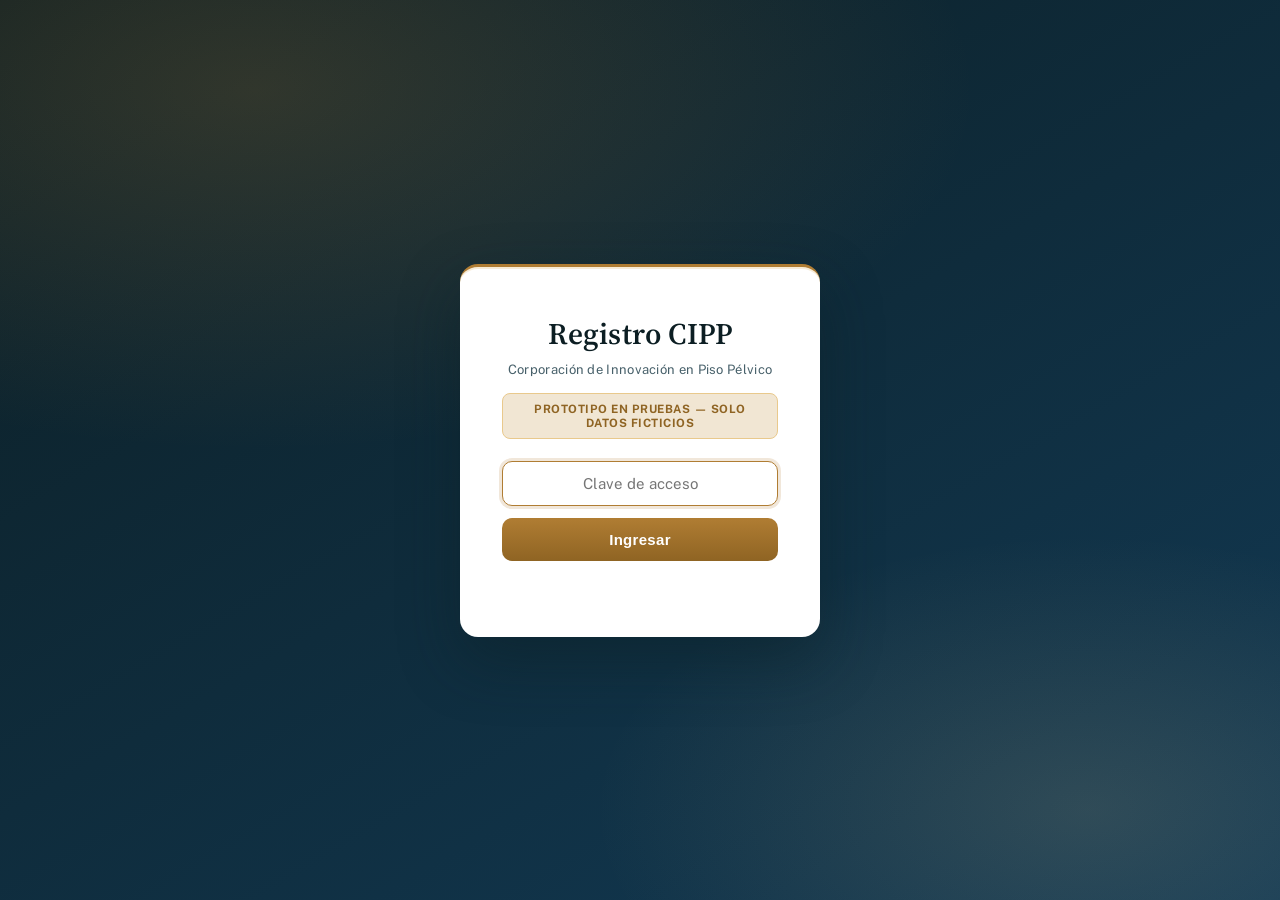
<file: index.html>
<!DOCTYPE html>
<html lang="es">
<head>
<meta charset="UTF-8">
<meta name="viewport" content="width=device-width, initial-scale=1.0">
<title>Registro CIPP — Prototipo</title>
<link rel="preconnect" href="https://fonts.googleapis.com">
<link rel="preconnect" href="https://fonts.gstatic.com" crossorigin>
<link href="https://fonts.googleapis.com/css2?family=Source+Serif+4:opsz,wght@8..60,400;8..60,500;8..60,600;8..60,700&family=Public+Sans:wght@400;500;600;700&display=swap" rel="stylesheet">
<link rel="stylesheet" href="styles.css?v=6">
</head>
<body>
<div id="gate">
  <div class="gate-box">
    <h1>Registro CIPP</h1>
    <p class="gate-sub">Corporación de Innovación en Piso Pélvico</p>
    <p class="gate-warn">PROTOTIPO EN PRUEBAS — SOLO DATOS FICTICIOS</p>
    <form id="gate-form">
      <input type="password" id="gate-pass" placeholder="Clave de acceso" autocomplete="current-password" autofocus>
      <button type="submit">Ingresar</button>
    </form>
    <p id="gate-error" class="gate-error"></p>
  </div>
</div>
<div id="app" class="hidden">
  <header>
    <div class="header-inner">
      <h1>Registro CIPP</h1>
      <span class="badge">PROTOTIPO — DATOS FICTICIOS</span>
      <nav>
        <button id="nav-home" class="nav-btn">Inicio</button>
        <button id="nav-export" class="nav-btn">Exportar</button>
        <button id="nav-import" class="nav-btn">Importar</button>
        <button id="nav-lock" class="nav-btn">Bloquear</button>
      </nav>
    </div>
  </header>
  <main id="main"></main>
  <footer>Réplica funcional del registro REDCap CIPP (PID 27) — estructura idéntica, sin datos reales de pacientes.</footer>
</div>
<input type="file" id="import-file" accept=".json" class="hidden">
<script src="dictionary.js?v=6"></script>
<script src="app.js?v=6"></script>
</body>
</html>
</file>
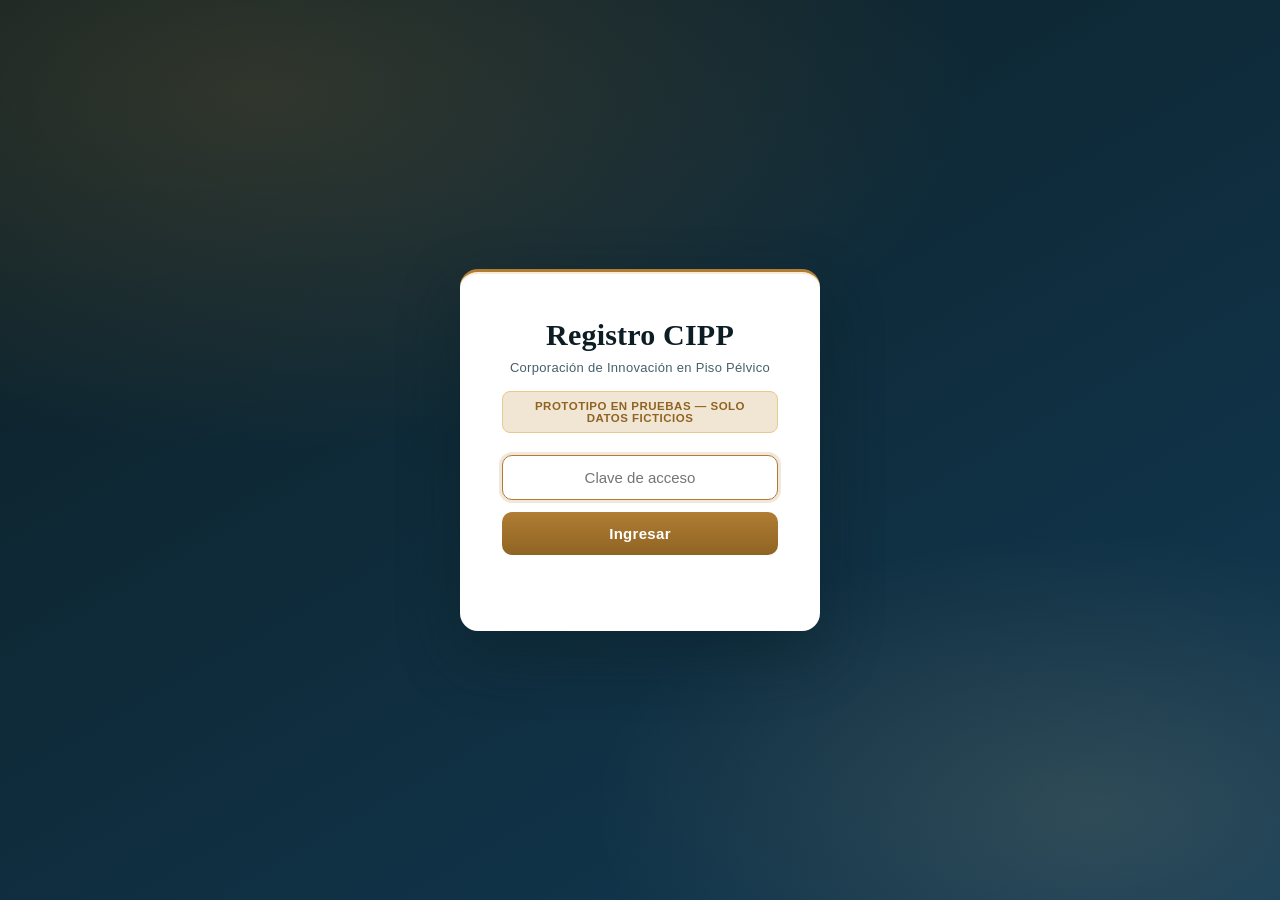
<file: 1-index.html>
<!DOCTYPE html>
<html lang="es">
<head>
<meta charset="UTF-8">
<meta name="viewport" content="width=device-width, initial-scale=1.0">
<title>Registro CIPP — Prototipo</title>
<link rel="stylesheet" href="styles.css?v=4">
</head>
<body>
<div id="gate">
  <div class="gate-box">
    <h1>Registro CIPP</h1>
    <p class="gate-sub">Corporación de Innovación en Piso Pélvico</p>
    <p class="gate-warn">PROTOTIPO EN PRUEBAS — SOLO DATOS FICTICIOS</p>
    <form id="gate-form">
      <input type="password" id="gate-pass" placeholder="Clave de acceso" autocomplete="current-password" autofocus>
      <button type="submit">Ingresar</button>
    </form>
    <p id="gate-error" class="gate-error"></p>
  </div>
</div>
<div id="app" class="hidden">
  <header>
    <div class="header-inner">
      <h1>Registro CIPP</h1>
      <span class="badge">PROTOTIPO — DATOS FICTICIOS</span>
      <nav>
        <button id="nav-home" class="nav-btn">Inicio</button>
        <button id="nav-export" class="nav-btn">Exportar</button>
        <button id="nav-import" class="nav-btn">Importar</button>
        <button id="nav-lock" class="nav-btn">Bloquear</button>
      </nav>
    </div>
  </header>
  <main id="main"></main>
  <footer>Réplica funcional del registro REDCap CIPP (PID 27) — estructura idéntica, sin datos reales de pacientes.</footer>
</div>
<input type="file" id="import-file" accept=".json" class="hidden">
<script src="dictionary.js?v=4"></script>
<script src="app.js?v=4"></script>
</body>
</html>
</file>
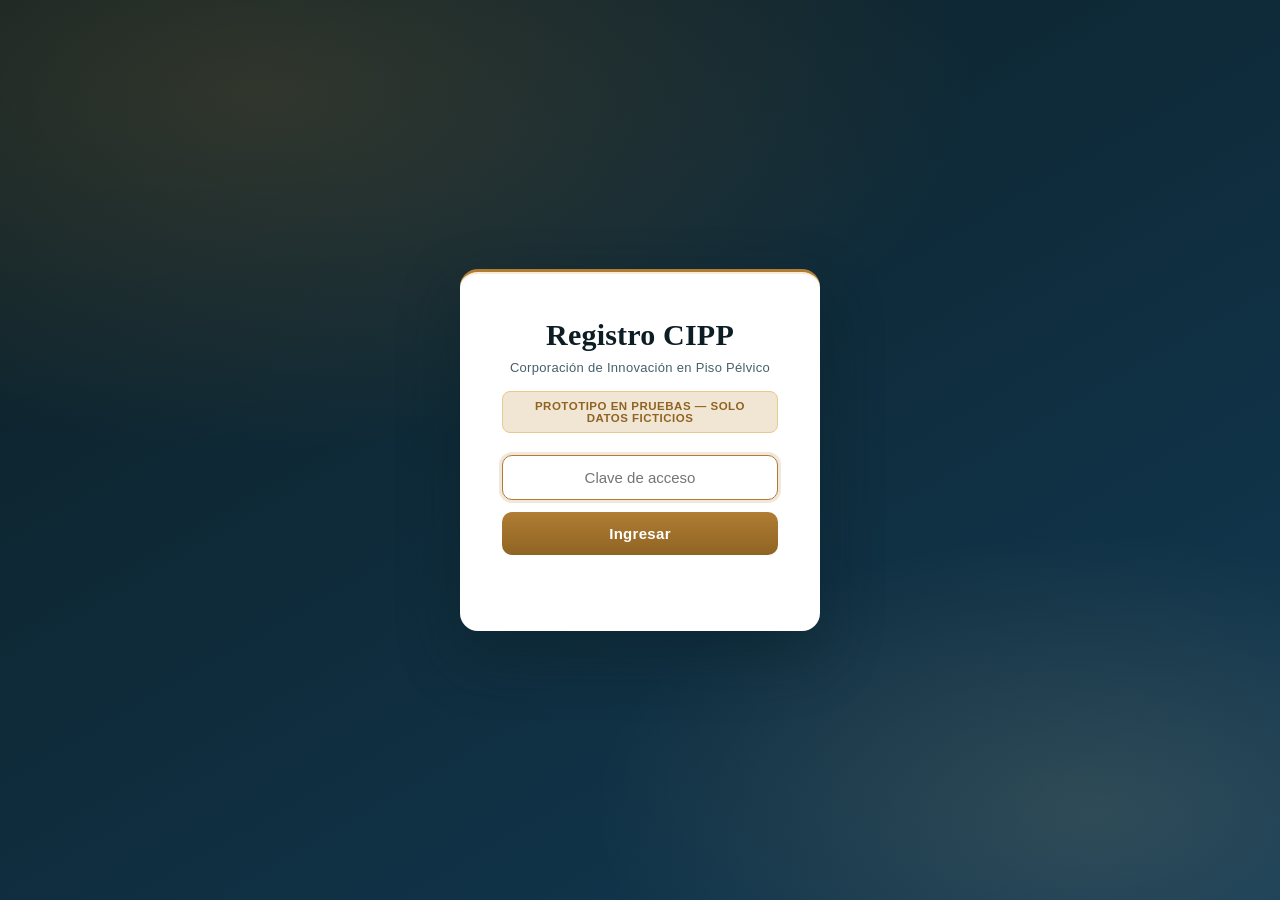
<file: 13-index.html>
<!DOCTYPE html>
<html lang="es">
<head>
<meta charset="UTF-8">
<meta name="viewport" content="width=device-width, initial-scale=1.0">
<title>Registro CIPP — Prototipo</title>
<link rel="stylesheet" href="styles.css?v=5">
</head>
<body>
<div id="gate">
  <div class="gate-box">
    <h1>Registro CIPP</h1>
    <p class="gate-sub">Corporación de Innovación en Piso Pélvico</p>
    <p class="gate-warn">PROTOTIPO EN PRUEBAS — SOLO DATOS FICTICIOS</p>
    <form id="gate-form">
      <input type="password" id="gate-pass" placeholder="Clave de acceso" autocomplete="current-password" autofocus>
      <button type="submit">Ingresar</button>
    </form>
    <p id="gate-error" class="gate-error"></p>
  </div>
</div>
<div id="app" class="hidden">
  <header>
    <div class="header-inner">
      <h1>Registro CIPP</h1>
      <span class="badge">PROTOTIPO — DATOS FICTICIOS</span>
      <nav>
        <button id="nav-home" class="nav-btn">Inicio</button>
        <button id="nav-export" class="nav-btn">Exportar</button>
        <button id="nav-import" class="nav-btn">Importar</button>
        <button id="nav-lock" class="nav-btn">Bloquear</button>
      </nav>
    </div>
  </header>
  <main id="main"></main>
  <footer>Réplica funcional del registro REDCap CIPP (PID 27) — estructura idéntica, sin datos reales de pacientes.</footer>
</div>
<input type="file" id="import-file" accept=".json" class="hidden">
<script src="dictionary.js?v=5"></script>
<script src="app.js?v=5"></script>
</body>
</html>
</file>
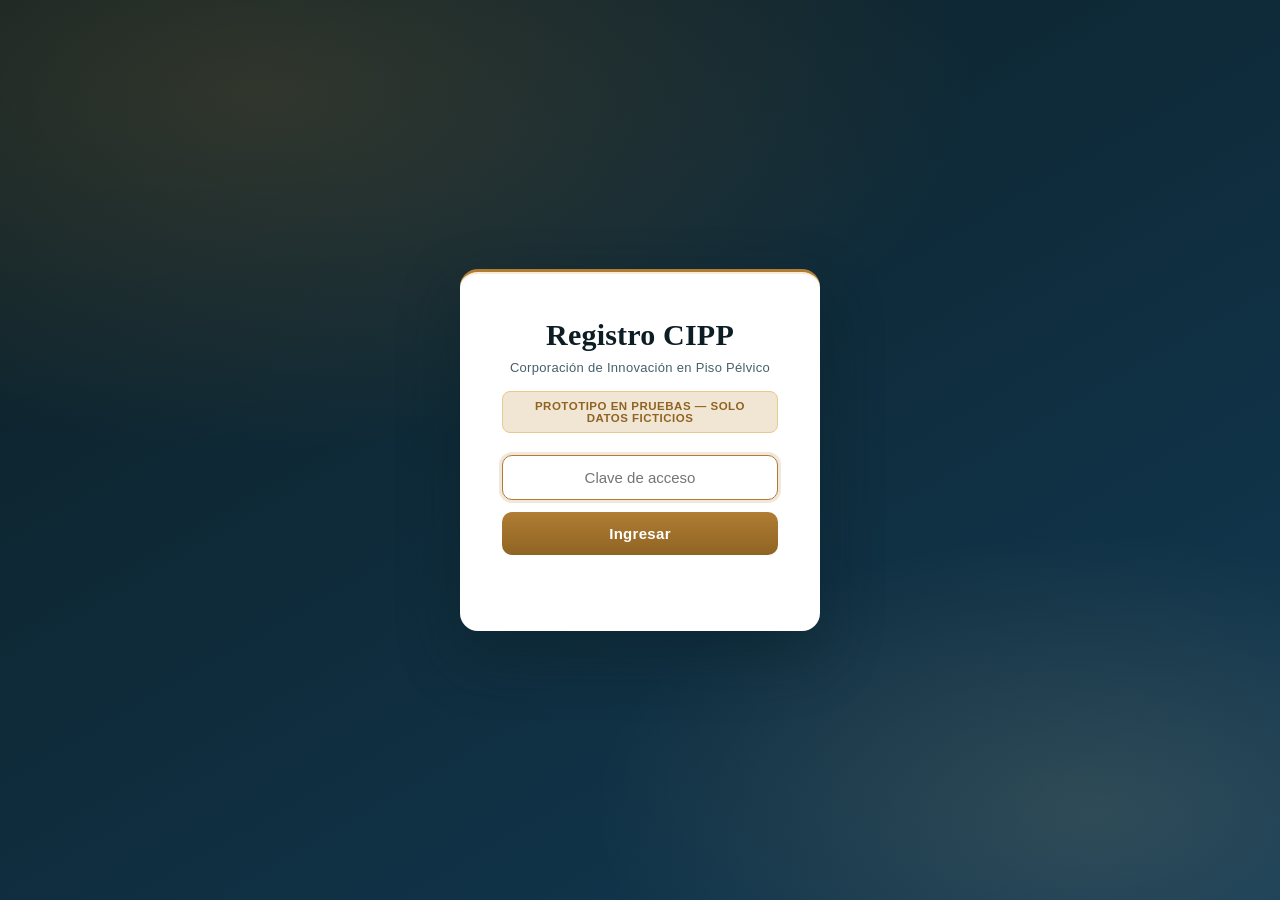
<file: 6-index.html>
<!DOCTYPE html>
<html lang="es">
<head>
<meta charset="UTF-8">
<meta name="viewport" content="width=device-width, initial-scale=1.0">
<title>Registro CIPP — Prototipo</title>
<link rel="stylesheet" href="styles.css">
</head>
<body>
<div id="gate">
  <div class="gate-box">
    <h1>Registro CIPP</h1>
    <p class="gate-sub">Corporación de Innovación en Piso Pélvico</p>
    <p class="gate-warn">PROTOTIPO EN PRUEBAS — SOLO DATOS FICTICIOS</p>
    <form id="gate-form">
      <input type="password" id="gate-pass" placeholder="Clave de acceso" autocomplete="current-password" autofocus>
      <button type="submit">Ingresar</button>
    </form>
    <p id="gate-error" class="gate-error"></p>
  </div>
</div>
<div id="app" class="hidden">
  <header>
    <div class="header-inner">
      <h1>Registro CIPP</h1>
      <span class="badge">PROTOTIPO — DATOS FICTICIOS</span>
      <nav>
        <button id="nav-home" class="nav-btn">Inicio</button>
        <button id="nav-export" class="nav-btn">Exportar</button>
        <button id="nav-import" class="nav-btn">Importar</button>
        <button id="nav-lock" class="nav-btn">Bloquear</button>
      </nav>
    </div>
  </header>
  <main id="main"></main>
  <footer>Réplica funcional del registro REDCap CIPP (PID 27) — estructura idéntica, sin datos reales de pacientes.</footer>
</div>
<input type="file" id="import-file" accept=".json" class="hidden">
<script src="dictionary.js"></script>
<script src="app.js"></script>
</body>
</html>
</file>
<file: styles.css>
*{box-sizing:border-box;margin:0;padding:0}
:root{
  --paper:#f4f6f5;--paper-raised:#ffffff;--line:#d9e0de;
  --ink:#12292f;--ink-deep:#0c1e23;--ink-soft:#47606a;
  --gold:#b07d33;--gold-deep:#8f6423;--gold-soft:#f1e6d3;--gold-light:#e9c98c;
  --accent-blue:#123a55;
}
body{font-family:'Public Sans',-apple-system,'Segoe UI',Roboto,Arial,sans-serif;background:var(--paper);color:var(--ink);font-size:15px;-webkit-font-smoothing:antialiased}
.hidden{display:none!important}
h1,h2,.serif{font-family:'Source Serif 4',Georgia,serif}
/* Gate */
#gate{min-height:100vh;display:flex;align-items:center;justify-content:center;background:radial-gradient(1200px 600px at 20% 10%,rgba(176,125,51,.22),transparent 60%),radial-gradient(900px 500px at 85% 90%,rgba(233,201,140,.14),transparent 55%),linear-gradient(150deg,#0c1e23 0%,#123a55 100%)}
.gate-box{background:var(--paper-raised);border-radius:18px;padding:46px 42px;width:360px;box-shadow:0 24px 60px rgba(12,30,35,.45),0 2px 0 rgba(233,201,140,.35) inset;border-top:3px solid var(--gold);text-align:center}
.gate-box h1{color:var(--ink-deep);font-size:30px;font-weight:600;letter-spacing:.2px}
.gate-sub{color:var(--ink-soft);margin:8px 0 16px;font-size:13px;letter-spacing:.3px}
.gate-warn{background:var(--gold-soft);color:var(--gold-deep);border:1px solid var(--gold-light);border-radius:8px;padding:8px 10px;font-size:11.5px;font-weight:700;letter-spacing:.5px;margin-bottom:22px}
#gate-form{display:flex;flex-direction:column;gap:12px}
#gate-pass{padding:13px;border:1px solid var(--line);border-radius:10px;font-size:15px;text-align:center;background:var(--paper);transition:border-color .15s,box-shadow .15s}
#gate-pass:focus{outline:none;border-color:var(--gold);box-shadow:0 0 0 3px rgba(176,125,51,.18);background:#fff}
#gate-form button{padding:13px;background:linear-gradient(180deg,var(--gold),var(--gold-deep));color:#fff;border:0;border-radius:10px;font-size:15px;font-weight:600;cursor:pointer;letter-spacing:.3px;transition:filter .15s,transform .05s}
#gate-form button:hover{filter:brightness(1.08)}
#gate-form button:active{transform:translateY(1px)}
.gate-error{color:#a93226;font-size:13px;margin-top:12px;min-height:18px;font-weight:600}
/* Header */
header{background:linear-gradient(180deg,var(--ink-deep),#10262d);color:#fff;position:sticky;top:0;z-index:10;box-shadow:0 2px 12px rgba(12,30,35,.28);border-bottom:2px solid var(--gold)}
.header-inner{max-width:1140px;margin:0 auto;padding:13px 20px;display:flex;align-items:center;gap:14px;flex-wrap:wrap}
header h1{font-size:21px;font-weight:600;letter-spacing:.2px}
.badge{background:var(--gold-soft);color:var(--gold-deep);font-size:10.5px;font-weight:700;padding:4px 9px;border-radius:6px;letter-spacing:.7px;border:1px solid var(--gold-light)}
nav{margin-left:auto;display:flex;gap:8px}
.nav-btn{background:rgba(255,255,255,.07);color:#eaf0ef;border:1px solid rgba(255,255,255,.18);padding:7px 14px;border-radius:8px;cursor:pointer;font-size:13px;font-weight:500;transition:background .15s,border-color .15s}
.nav-btn:hover{background:rgba(233,201,140,.16);border-color:var(--gold-light)}
main{max-width:1140px;margin:26px auto;padding:0 20px 60px}
footer{text-align:center;color:var(--ink-soft);font-size:12px;padding:24px 20px;opacity:.85}
/* Home */
.card{background:var(--paper-raised);border:1px solid var(--line);border-radius:14px;padding:24px;box-shadow:0 1px 3px rgba(12,30,35,.06),0 8px 24px rgba(12,30,35,.05);margin-bottom:20px}
.card h2{color:var(--ink-deep);font-size:20px;margin-bottom:14px;font-weight:600}
.row{display:flex;gap:10px;flex-wrap:wrap;align-items:center}
input[type=text],input[type=password],textarea,select{padding:10px 12px;border:1px solid var(--line);border-radius:8px;font-size:14px;font-family:inherit;background:#fff;color:var(--ink);transition:border-color .15s,box-shadow .15s}
input[type=text]:focus,input[type=password]:focus,textarea:focus,select:focus{outline:none;border-color:var(--gold);box-shadow:0 0 0 3px rgba(176,125,51,.15)}
textarea{width:100%;min-height:70px;resize:vertical}
.btn{background:linear-gradient(180deg,var(--gold),var(--gold-deep));color:#fff;border:0;padding:10px 18px;border-radius:8px;cursor:pointer;font-size:14px;font-weight:600;letter-spacing:.2px;transition:filter .15s,transform .05s}
.btn:hover{filter:brightness(1.07)}
.btn:active{transform:translateY(1px)}
.btn.secondary{background:var(--paper);color:var(--ink);border:1px solid var(--line)}
.btn.secondary:hover{background:var(--gold-soft);border-color:var(--gold-light);filter:none}
.btn.danger{background:#a93226}
table.list{width:100%;border-collapse:collapse}
table.list th,table.list td{text-align:left;padding:9px 12px;border-bottom:1px solid var(--line);font-size:14px}
table.list th{background:var(--paper);color:var(--ink-soft);font-size:11.5px;text-transform:uppercase;letter-spacing:.6px;font-weight:700}
table.list tr:hover td{background:#faf8f3}
.linklike{background:none;border:0;color:var(--gold-deep);cursor:pointer;font-size:14px;font-weight:600;text-decoration:none;border-bottom:1px solid transparent;padding:0}
.linklike:hover{border-bottom-color:var(--gold-deep)}
/* Tabs */
.tabs{display:flex;gap:7px;flex-wrap:wrap;margin-bottom:18px}
.tab{padding:8px 15px;border-radius:999px;background:var(--paper-raised);color:var(--ink-soft);border:1px solid var(--line);cursor:pointer;font-size:13px;font-weight:600;transition:all .15s}
.tab:hover{border-color:var(--gold-light);color:var(--gold-deep)}
.tab.active{background:var(--ink-deep);color:var(--gold-soft);border-color:var(--ink-deep)}
/* Form */
.f-row{padding:11px 16px;border-bottom:1px solid #eaeff0;display:flex;gap:16px;align-items:flex-start}
.f-row:nth-child(even){background:#fafbfa}
.f-label{flex:0 0 42%;font-size:14px;padding-top:5px;color:var(--ink)}
.f-label .req{color:#a93226;font-weight:700}
.f-label .varname{display:block;color:#9aa8ab;font-size:11px;font-family:'SFMono-Regular',Consolas,monospace;margin-top:2px}
.f-input{flex:1;display:flex;flex-direction:column;gap:6px}
.f-input input[type=text]{max-width:340px}
.f-input input.invalid,textarea.invalid{border-color:#a93226;background:#fdf4f2}
.f-section{background:linear-gradient(90deg,var(--gold-soft),#f7efe0);color:var(--ink-deep);font-weight:700;padding:11px 16px;font-size:14px;border-bottom:1px solid var(--gold-light);border-left:3px solid var(--gold);letter-spacing:.2px}
.f-desc{background:#f6f2e9;border-left:4px solid var(--gold);padding:11px 16px;font-size:13px;color:var(--ink-soft);white-space:pre-wrap}
.choices{display:flex;flex-wrap:wrap;gap:6px 18px}
.choice{display:flex;align-items:center;gap:7px;font-size:14px;padding:2px 0}
.choice input{width:auto;accent-color:var(--gold-deep)}
.calc-out{font-weight:700;color:var(--gold-deep);background:var(--gold-soft);border:1px dashed var(--gold);border-radius:8px;padding:8px 14px;display:inline-block;min-width:80px}
.readonly-note{color:#9aa8ab;font-size:11px}
.form-actions{position:sticky;bottom:0;background:var(--paper-raised);border-top:1px solid var(--line);padding:14px 20px;display:flex;gap:10px;align-items:center;border-radius:0 0 14px 14px;box-shadow:0 -4px 14px rgba(12,30,35,.07)}
.msg{font-size:14px;font-weight:600}
.msg.ok{color:#1e7e46}.msg.err{color:#a93226}
.muted{color:var(--ink-soft);font-size:13px}
.record-head{display:flex;align-items:baseline;gap:12px;flex-wrap:wrap}
.record-head h2{margin:0;font-weight:600}
.instance-list{margin:10px 0}
@media(max-width:700px){.f-row{flex-direction:column;gap:6px}.f-label{flex:none}}
.event-label{font-size:11px;font-weight:700;color:var(--gold-deep);text-transform:uppercase;letter-spacing:.9px;margin:14px 0 5px;padding-bottom:3px;border-bottom:1px solid var(--gold-soft)}
</file>
